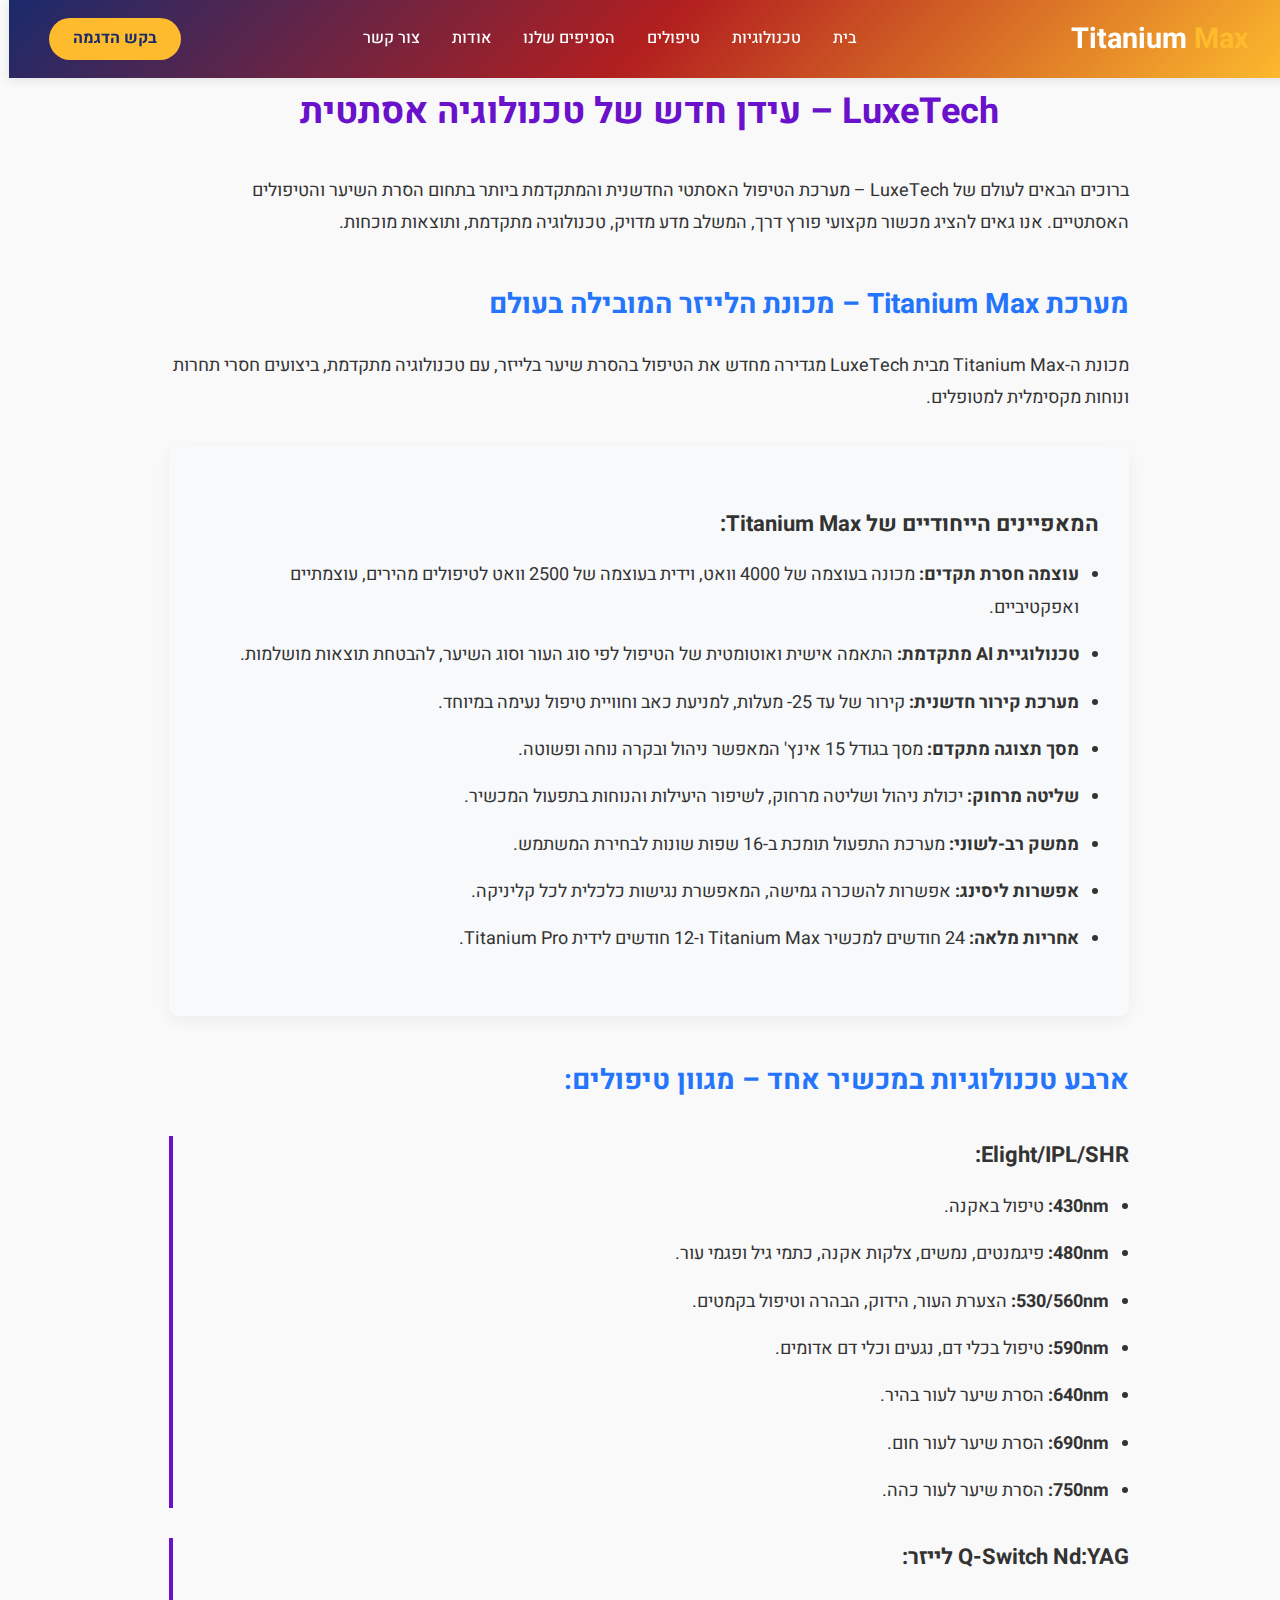
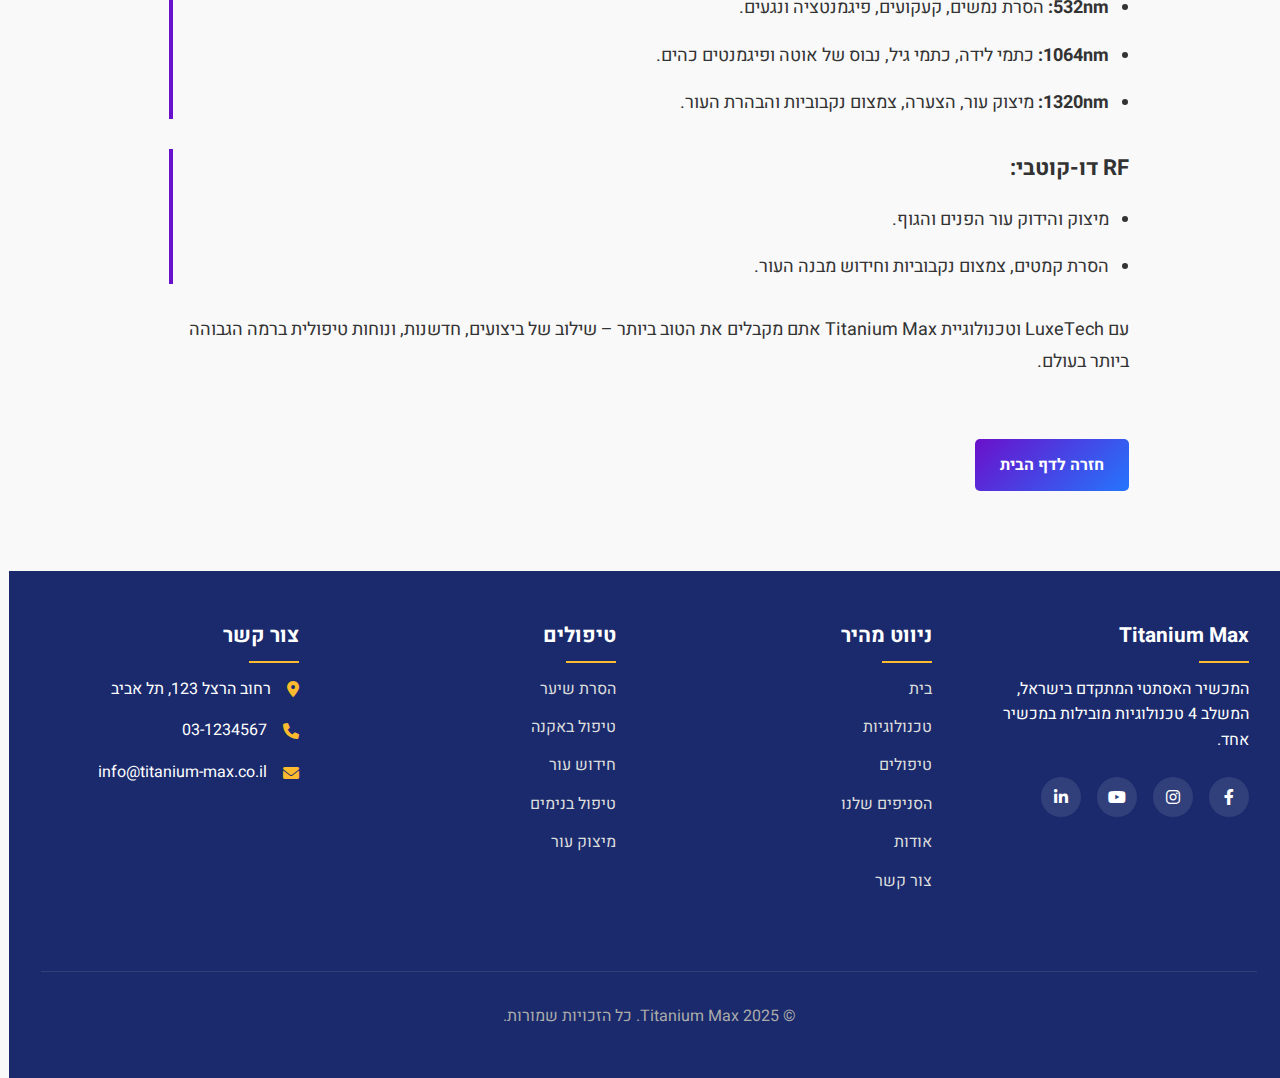
<file: about-luxetech.html>
<!DOCTYPE html>
<html lang="he" dir="rtl">
<head>
    <meta charset="UTF-8">
    <meta name="viewport" content="width=device-width, initial-scale=1.0, maximum-scale=1.0, user-scalable=no">
    <meta name="apple-mobile-web-app-capable" content="yes">
    <meta name="apple-mobile-web-app-status-bar-style" content="black-translucent">
    <meta name="theme-color" content="#1a2a6c">
    <meta name="format-detection" content="telephone=no">
    <meta name="mobile-web-app-capable" content="yes">
    <title>LuxeTech – עידן חדש של טכנולוגיה אסתטית | Titanium Max</title>
    <meta name="description" content="גלו את עולם הטכנולוגיה האסתטית המתקדמת של LuxeTech ומכשיר Titanium Max - המכשיר האסתטי המוביל בעולם עם 4 טכנולוגיות במכשיר אחד.">
    <link rel="stylesheet" href="https://cdnjs.cloudflare.com/ajax/libs/font-awesome/6.0.0/css/all.min.css">
    <link rel="stylesheet" href="style.css">
    <!-- אייקון האתר -->
    <link rel="apple-touch-icon" sizes="180x180" href="images/apple-touch-icon.png">
    <link rel="icon" type="image/png" sizes="32x32" href="images/favicon-32x32.png">
    <link rel="icon" type="image/png" sizes="16x16" href="images/favicon-16x16.png">
    <style>
        .about-luxetech {
            padding: 80px 20px;
            max-width: 1000px;
            margin: 0 auto;
            line-height: 1.8;
        }
        
        .about-luxetech h1 {
            color: #6a11cb;
            margin-bottom: 30px;
            font-size: 36px;
            text-align: center;
        }
        
        .about-luxetech h2 {
            color: #2575fc;
            margin: 40px 0 20px;
            font-size: 28px;
        }
        
        .about-luxetech h3 {
            color: #333;
            margin: 30px 0 15px;
            font-size: 22px;
        }
        
        .about-luxetech p {
            margin-bottom: 20px;
            font-size: 18px;
        }
        
        .about-luxetech ul {
            margin-bottom: 30px;
            padding-right: 20px;
        }
        
        .about-luxetech li {
            margin-bottom: 15px;
            font-size: 18px;
        }
        
        .tech-features {
            background-color: #f8f9fa;
            padding: 30px;
            border-radius: 10px;
            margin: 30px 0;
            box-shadow: 0 5px 15px rgba(0, 0, 0, 0.05);
        }
        
        .back-button {
            display: inline-block;
            margin-top: 40px;
            padding: 12px 25px;
            background: linear-gradient(135deg, #6a11cb 0%, #2575fc 100%);
            color: white;
            text-decoration: none;
            border-radius: 5px;
            font-weight: bold;
            transition: transform 0.3s ease, box-shadow 0.3s ease;
        }
        
        .back-button:hover {
            transform: translateY(-3px);
            box-shadow: 0 5px 15px rgba(0, 0, 0, 0.1);
        }
        
        .tech-category {
            border-left: 4px solid #6a11cb;
            padding-left: 20px;
            margin: 30px 0;
        }
        
        @media (max-width: 768px) {
            .about-luxetech h1 {
                font-size: 28px;
            }
            
            .about-luxetech h2 {
                font-size: 24px;
            }
            
            .about-luxetech p, .about-luxetech li {
                font-size: 16px;
            }
        }
    </style>
</head>
<body>
    <!-- תפריט ניווט -->
    <header>
        <nav class="navbar">
            <div class="logo">Titanium <span>Max</span></div>
            <div class="hamburger-menu">
                <div class="bar"></div>
                <div class="bar"></div>
                <div class="bar"></div>
            </div>
            <ul class="nav-links">
                <li><a href="index.html">בית</a></li>
                <li><a href="index.html#technologies">טכנולוגיות</a></li>
                <li><a href="index.html#treatments">טיפולים</a></li>
                <li><a href="index.html#branches">הסניפים שלנו</a></li>
                <li><a href="index.html#about">אודות</a></li>
                <li><a href="index.html#contact">צור קשר</a></li>
            </ul>
            <a href="index.html#contact" class="cta-button desktop-only">בקש הדגמה</a>
        </nav>
    </header>

    <!-- תוכן העמוד -->
    <section class="about-luxetech">
        <h1>LuxeTech – עידן חדש של טכנולוגיה אסתטית</h1>
        
        <p>ברוכים הבאים לעולם של LuxeTech – מערכת הטיפול האסתטי החדשנית והמתקדמת ביותר בתחום הסרת השיער והטיפולים האסתטיים. אנו גאים להציג מכשור מקצועי פורץ דרך, המשלב מדע מדויק, טכנולוגיה מתקדמת, ותוצאות מוכחות.</p>
        
        <h2>מערכת Titanium Max – מכונת הלייזר המובילה בעולם</h2>
        
        <p>מכונת ה-Titanium Max מבית LuxeTech מגדירה מחדש את הטיפול בהסרת שיער בלייזר, עם טכנולוגיה מתקדמת, ביצועים חסרי תחרות ונוחות מקסימלית למטופלים.</p>
        
        <div class="tech-features">
            <h3>המאפיינים הייחודיים של Titanium Max:</h3>
            
            <ul>
                <li><strong>עוצמה חסרת תקדים:</strong> מכונה בעוצמה של 4000 וואט, וידית בעוצמה של 2500 וואט לטיפולים מהירים, עוצמתיים ואפקטיביים.</li>
                
                <li><strong>טכנולוגיית AI מתקדמת:</strong> התאמה אישית ואוטומטית של הטיפול לפי סוג העור וסוג השיער, להבטחת תוצאות מושלמות.</li>
                
                <li><strong>מערכת קירור חדשנית:</strong> קירור של עד 25- מעלות, למניעת כאב וחוויית טיפול נעימה במיוחד.</li>
                
                <li><strong>מסך תצוגה מתקדם:</strong> מסך בגודל 15 אינץ' המאפשר ניהול ובקרה נוחה ופשוטה.</li>
                
                <li><strong>שליטה מרחוק:</strong> יכולת ניהול ושליטה מרחוק, לשיפור היעילות והנוחות בתפעול המכשיר.</li>
                
                <li><strong>ממשק רב-לשוני:</strong> מערכת התפעול תומכת ב-16 שפות שונות לבחירת המשתמש.</li>
                
                <li><strong>אפשרות ליסינג:</strong> אפשרות להשכרה גמישה, המאפשרת נגישות כלכלית לכל קליניקה.</li>
                
                <li><strong>אחריות מלאה:</strong> 24 חודשים למכשיר Titanium Max ו-12 חודשים לידית Titanium Pro.</li>
            </ul>
        </div>
        
        <h2>ארבע טכנולוגיות במכשיר אחד – מגוון טיפולים:</h2>
        
        <div class="tech-category">
            <h3>Elight/IPL/SHR:</h3>
            <ul>
                <li><strong>430nm:</strong> טיפול באקנה.</li>
                <li><strong>480nm:</strong> פיגמנטים, נמשים, צלקות אקנה, כתמי גיל ופגמי עור.</li>
                <li><strong>530/560nm:</strong> הצערת העור, הידוק, הבהרה וטיפול בקמטים.</li>
                <li><strong>590nm:</strong> טיפול בכלי דם, נגעים וכלי דם אדומים.</li>
                <li><strong>640nm:</strong> הסרת שיער לעור בהיר.</li>
                <li><strong>690nm:</strong> הסרת שיער לעור חום.</li>
                <li><strong>750nm:</strong> הסרת שיער לעור כהה.</li>
            </ul>
        </div>
        
        <div class="tech-category">
            <h3>Q-Switch Nd:YAG לייזר:</h3>
            <ul>
                <li><strong>532nm:</strong> הסרת נמשים, קעקועים, פיגמנטציה ונגעים.</li>
                <li><strong>1064nm:</strong> כתמי לידה, כתמי גיל, נבוס של אוטה ופיגמנטים כהים.</li>
                <li><strong>1320nm:</strong> מיצוק עור, הצערה, צמצום נקבוביות והבהרת העור.</li>
            </ul>
        </div>
        
        <div class="tech-category">
            <h3>RF דו-קוטבי:</h3>
            <ul>
                <li>מיצוק והידוק עור הפנים והגוף.</li>
                <li>הסרת קמטים, צמצום נקבוביות וחידוש מבנה העור.</li>
            </ul>
        </div>
        
        <p>עם LuxeTech וטכנולוגיית Titanium Max אתם מקבלים את הטוב ביותר – שילוב של ביצועים, חדשנות, ונוחות טיפולית ברמה הגבוהה ביותר בעולם.</p>
        
        <a href="index.html" class="back-button">חזרה לדף הבית</a>
    </section>

    <!-- פוטר -->
    <footer>
        <div class="footer-container">
            <div class="footer-section">
                <h3>Titanium Max</h3>
                <p>המכשיר האסתטי המתקדם בישראל, המשלב 4 טכנולוגיות מובילות במכשיר אחד.</p>
                <div class="social-icons">
                    <a href="#"><i class="fab fa-facebook-f"></i></a>
                    <a href="#"><i class="fab fa-instagram"></i></a>
                    <a href="#"><i class="fab fa-youtube"></i></a>
                    <a href="#"><i class="fab fa-linkedin-in"></i></a>
                </div>
            </div>
            
            <div class="footer-section">
                <h3>ניווט מהיר</h3>
                <ul class="footer-links">
                    <li><a href="index.html#home">בית</a></li>
                    <li><a href="index.html#technologies">טכנולוגיות</a></li>
                    <li><a href="index.html#treatments">טיפולים</a></li>
                    <li><a href="index.html#branches">הסניפים שלנו</a></li>
                    <li><a href="index.html#about">אודות</a></li>
                    <li><a href="index.html#contact">צור קשר</a></li>
                </ul>
            </div>
            
            <div class="footer-section">
                <h3>טיפולים</h3>
                <ul class="footer-links">
                    <li><a href="#">הסרת שיער</a></li>
                    <li><a href="#">טיפול באקנה</a></li>
                    <li><a href="#">חידוש עור</a></li>
                    <li><a href="#">טיפול בנימים</a></li>
                    <li><a href="#">מיצוק עור</a></li>
                </ul>
            </div>
            
            <div class="footer-section">
                <h3>צור קשר</h3>
                <ul class="contact-info">
                    <li><i class="fas fa-map-marker-alt"></i> רחוב הרצל 123, תל אביב</li>
                    <li><i class="fas fa-phone"></i> 03-1234567</li>
                    <li><i class="fas fa-envelope"></i> info@titanium-max.co.il</li>
                </ul>
            </div>
        </div>
        
        <div class="copyright">
            <p>&copy; 2025 Titanium Max. כל הזכויות שמורות.</p>
        </div>
    </footer>

    <script src="main.js"></script>
</body>
</html>
</file>
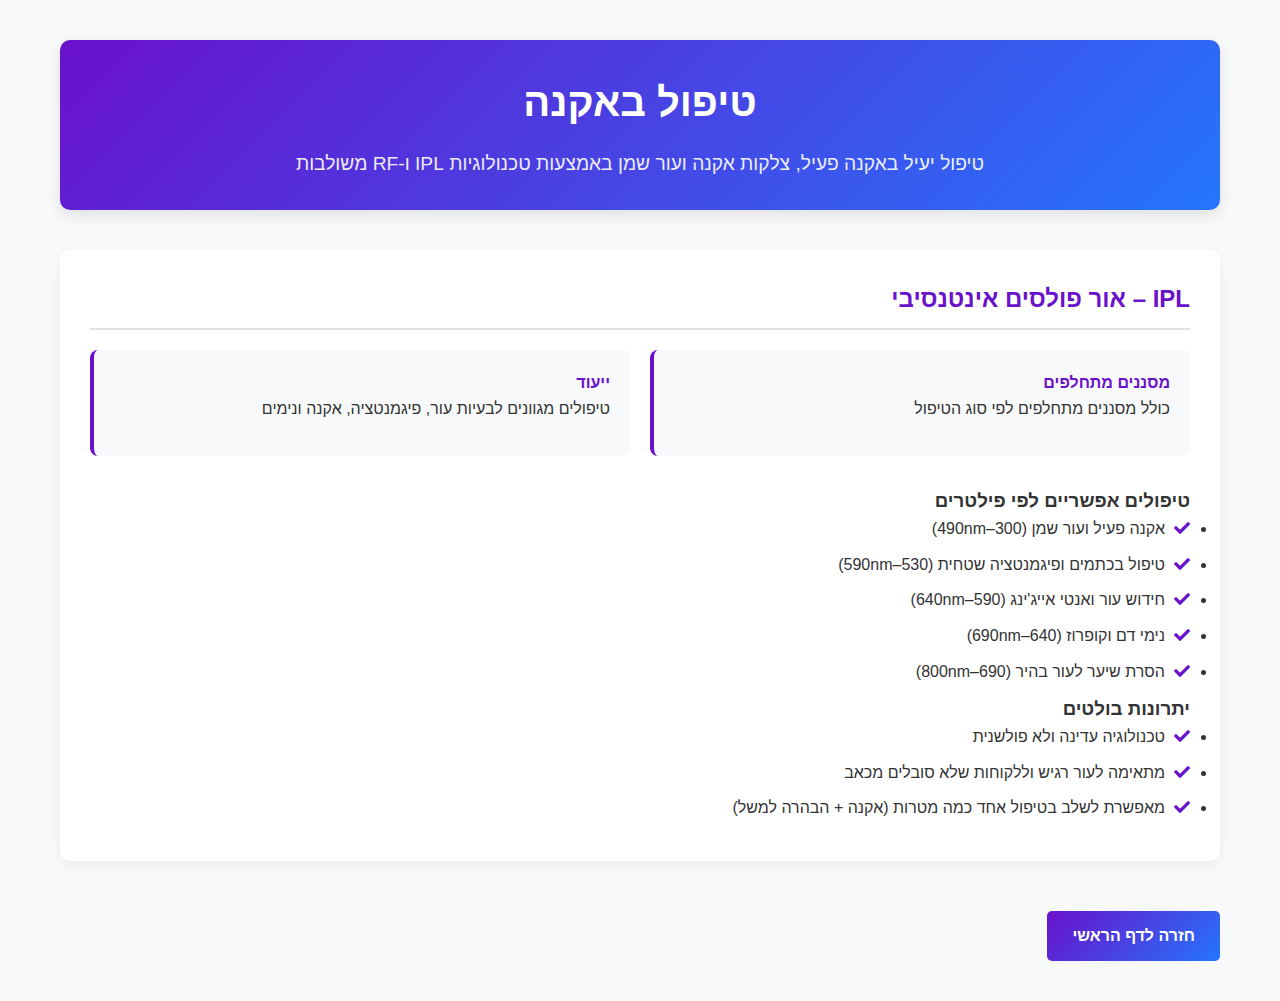
<file: acne-treatment.html>
<!DOCTYPE html>
<html lang="he" dir="rtl">
<head>
    <meta charset="UTF-8">
    <meta name="viewport" content="width=device-width, initial-scale=1.0">
    <title>טיפול באקנה - טיטניום מקס</title>
    <link rel="stylesheet" href="https://cdnjs.cloudflare.com/ajax/libs/font-awesome/5.15.4/css/all.min.css">
    <link rel="stylesheet" href="style.css">
    <style>
        body {
            font-family: 'Rubik', sans-serif;
            background-color: #f8f9fa;
            color: #333;
            line-height: 1.6;
            margin: 0;
            padding: 0;
        }
        
        .technology-page {
            max-width: 1200px;
            margin: 0 auto;
            padding: 40px 20px;
        }
        
        .page-header {
            text-align: center;
            margin-bottom: 40px;
            background: linear-gradient(135deg, #6a11cb 0%, #2575fc 100%);
            color: white;
            padding: 30px;
            border-radius: 10px;
            box-shadow: 0 5px 15px rgba(0, 0, 0, 0.1);
        }
        
        .page-header h1 {
            font-size: 2.5rem;
            margin-bottom: 15px;
        }
        
        .page-header p {
            font-size: 1.2rem;
            opacity: 0.9;
        }
        
        .content-section {
            background: white;
            border-radius: 10px;
            padding: 30px;
            margin-bottom: 30px;
            box-shadow: 0 5px 15px rgba(0, 0, 0, 0.05);
        }
        
        .content-section h2 {
            color: #6a11cb;
            border-bottom: 2px solid #e0e0e0;
            padding-bottom: 10px;
            margin-bottom: 20px;
        }
        
        .content-section p {
            margin-bottom: 15px;
        }
        
        .tech-details {
            display: flex;
            flex-wrap: wrap;
            gap: 20px;
            margin-bottom: 30px;
        }
        
        .detail-item {
            flex: 1;
            min-width: 250px;
            background: #f8f9fa;
            padding: 20px;
            border-radius: 8px;
            border-left: 4px solid #6a11cb;
        }
        
        .detail-item h4 {
            margin-top: 0;
            color: #6a11cb;
        }
        
        .treatment-list, .benefits-list {
            padding-left: 20px;
        }
        
        .treatment-list li, .benefits-list li {
            margin-bottom: 10px;
            position: relative;
            padding-right: 25px;
        }
        
        .treatment-list li:before, .benefits-list li:before {
            content: "\f00c";
            font-family: "Font Awesome 5 Free";
            font-weight: 900;
            position: absolute;
            right: 0;
            color: #6a11cb;
        }
        
        .back-button {
            display: inline-block;
            margin-top: 20px;
            background: linear-gradient(135deg, #6a11cb 0%, #2575fc 100%);
            color: white;
            padding: 12px 25px;
            border-radius: 5px;
            text-decoration: none;
            font-weight: bold;
            transition: all 0.3s ease;
        }
        
        .back-button:hover {
            transform: translateY(-3px);
            box-shadow: 0 5px 15px rgba(0, 0, 0, 0.1);
        }
        
        @media (max-width: 768px) {
            .tech-details {
                flex-direction: column;
            }
            
            .page-header h1 {
                font-size: 2rem;
            }
        }
    </style>
</head>
<body>
    <div class="technology-page">
        <div class="page-header">
            <h1>טיפול באקנה</h1>
            <p>טיפול יעיל באקנה פעיל, צלקות אקנה ועור שמן באמצעות טכנולוגיות IPL ו-RF משולבות</p>
        </div>
        
        <div class="content-section">
            <h2>IPL – אור פולסים אינטנסיבי</h2>
            
            <div class="tech-details">
                <div class="detail-item">
                    <h4>מסננים מתחלפים</h4>
                    <p>כולל מסננים מתחלפים לפי סוג הטיפול</p>
                </div>
                <div class="detail-item">
                    <h4>ייעוד</h4>
                    <p>טיפולים מגוונים לבעיות עור, פיגמנטציה, אקנה ונימים</p>
                </div>
            </div>
            
            <h3>טיפולים אפשריים לפי פילטרים</h3>
            <ul class="treatment-list">
                <li>אקנה פעיל ועור שמן (300–490nm)</li>
                <li>טיפול בכתמים ופיגמנטציה שטחית (530–590nm)</li>
                <li>חידוש עור ואנטי אייג'ינג (590–640nm)</li>
                <li>נימי דם וקופרוז (640–690nm)</li>
                <li>הסרת שיער לעור בהיר (690–800nm)</li>
            </ul>
            
            <h3>יתרונות בולטים</h3>
            <ul class="benefits-list">
                <li>טכנולוגיה עדינה ולא פולשנית</li>
                <li>מתאימה לעור רגיש וללקוחות שלא סובלים מכאב</li>
                <li>מאפשרת לשלב בטיפול אחד כמה מטרות (אקנה + הבהרה למשל)</li>
            </ul>
        </div>
        
        <a href="index.html" class="back-button">חזרה לדף הראשי</a>
    </div>
</body>
</html>
</file>
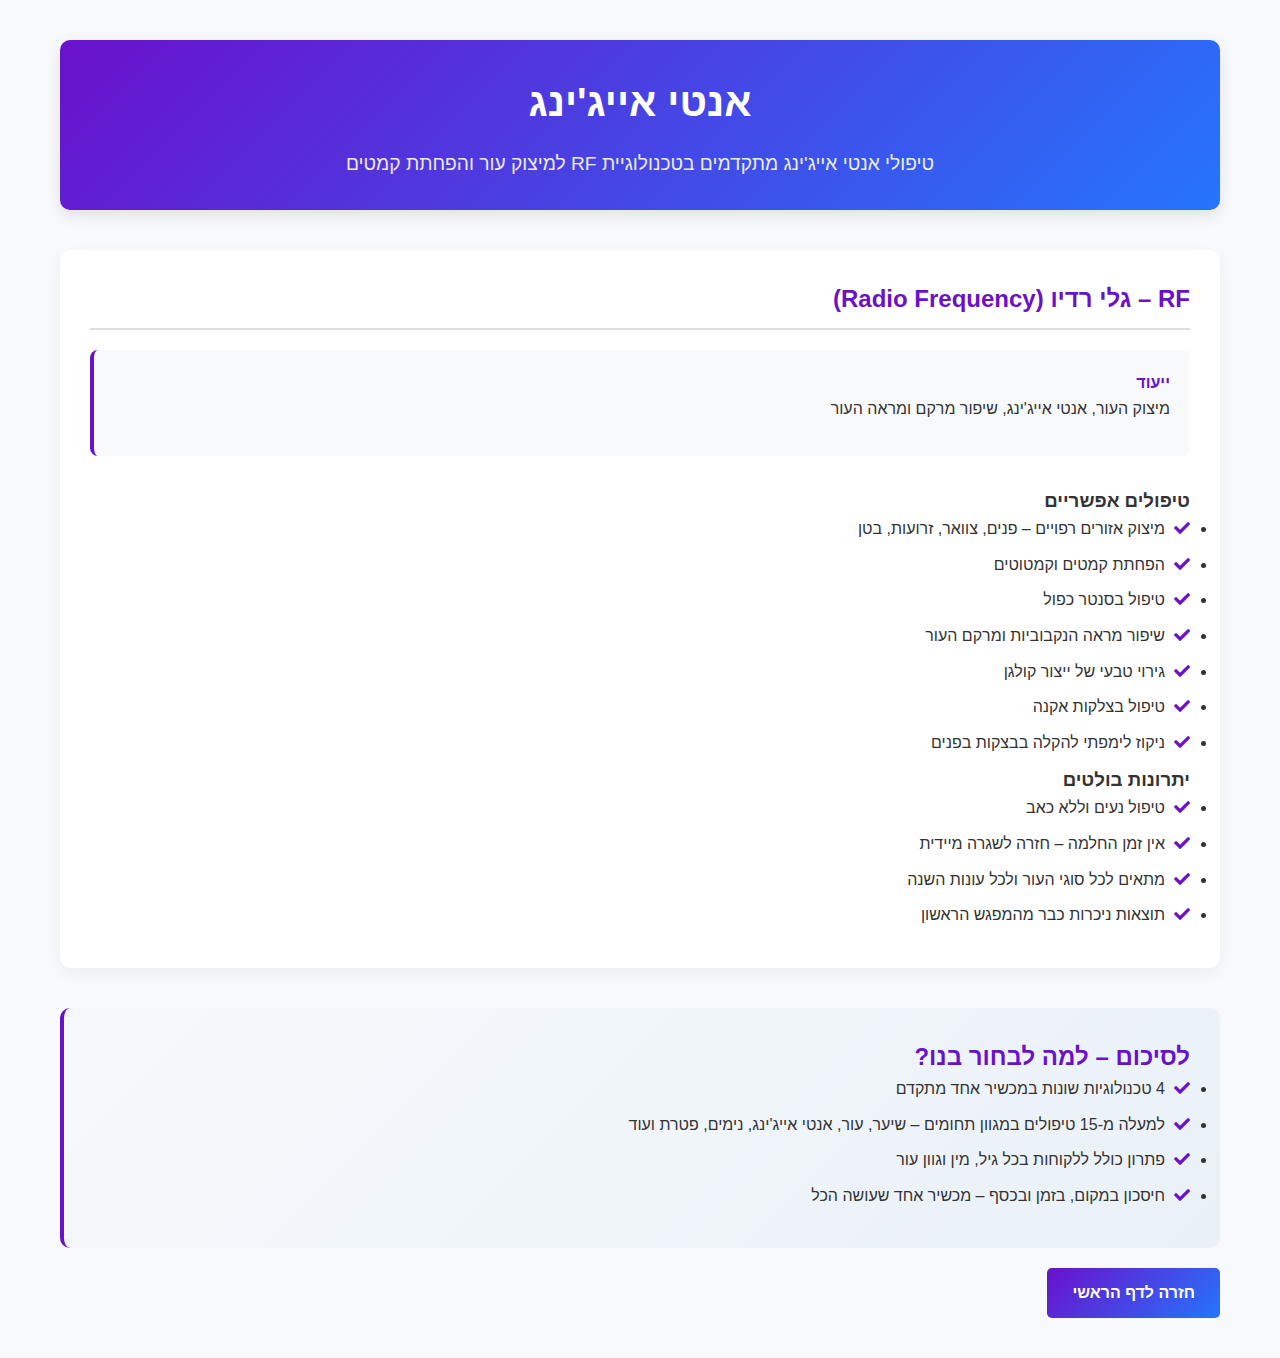
<file: anti-aging.html>
<!DOCTYPE html>
<html lang="he" dir="rtl">
<head>
    <meta charset="UTF-8">
    <meta name="viewport" content="width=device-width, initial-scale=1.0">
    <title>אנטי אייג'ינג - טיטניום מקס</title>
    <link rel="stylesheet" href="https://cdnjs.cloudflare.com/ajax/libs/font-awesome/5.15.4/css/all.min.css">
    <link rel="stylesheet" href="style.css">
    <style>
        body {
            font-family: 'Rubik', sans-serif;
            background-color: #f8f9fa;
            color: #333;
            line-height: 1.6;
            margin: 0;
            padding: 0;
        }
        
        .technology-page {
            max-width: 1200px;
            margin: 0 auto;
            padding: 40px 20px;
        }
        
        .page-header {
            text-align: center;
            margin-bottom: 40px;
            background: linear-gradient(135deg, #6a11cb 0%, #2575fc 100%);
            color: white;
            padding: 30px;
            border-radius: 10px;
            box-shadow: 0 5px 15px rgba(0, 0, 0, 0.1);
        }
        
        .page-header h1 {
            font-size: 2.5rem;
            margin-bottom: 15px;
        }
        
        .page-header p {
            font-size: 1.2rem;
            opacity: 0.9;
        }
        
        .content-section {
            background: white;
            border-radius: 10px;
            padding: 30px;
            margin-bottom: 30px;
            box-shadow: 0 5px 15px rgba(0, 0, 0, 0.05);
        }
        
        .content-section h2 {
            color: #6a11cb;
            border-bottom: 2px solid #e0e0e0;
            padding-bottom: 10px;
            margin-bottom: 20px;
        }
        
        .content-section p {
            margin-bottom: 15px;
        }
        
        .tech-details {
            display: flex;
            flex-wrap: wrap;
            gap: 20px;
            margin-bottom: 30px;
        }
        
        .detail-item {
            flex: 1;
            min-width: 250px;
            background: #f8f9fa;
            padding: 20px;
            border-radius: 8px;
            border-left: 4px solid #6a11cb;
        }
        
        .detail-item h4 {
            margin-top: 0;
            color: #6a11cb;
        }
        
        .treatment-list, .benefits-list {
            padding-left: 20px;
        }
        
        .treatment-list li, .benefits-list li {
            margin-bottom: 10px;
            position: relative;
            padding-right: 25px;
        }
        
        .treatment-list li:before, .benefits-list li:before {
            content: "\f00c";
            font-family: "Font Awesome 5 Free";
            font-weight: 900;
            position: absolute;
            right: 0;
            color: #6a11cb;
        }
        
        .back-button {
            display: inline-block;
            margin-top: 20px;
            background: linear-gradient(135deg, #6a11cb 0%, #2575fc 100%);
            color: white;
            padding: 12px 25px;
            border-radius: 5px;
            text-decoration: none;
            font-weight: bold;
            transition: all 0.3s ease;
        }
        
        .back-button:hover {
            transform: translateY(-3px);
            box-shadow: 0 5px 15px rgba(0, 0, 0, 0.1);
        }
        
        .summary-section {
            background: linear-gradient(135deg, #f6f9fc 0%, #e9f1f7 100%);
            border-radius: 10px;
            padding: 30px;
            margin-top: 40px;
            border-left: 4px solid #6a11cb;
        }
        
        .summary-section h2 {
            color: #6a11cb;
        }
        
        @media (max-width: 768px) {
            .tech-details {
                flex-direction: column;
            }
            
            .page-header h1 {
                font-size: 2rem;
            }
        }
    </style>
</head>
<body>
    <div class="technology-page">
        <div class="page-header">
            <h1>אנטי אייג'ינג</h1>
            <p>טיפולי אנטי אייג'ינג מתקדמים בטכנולוגיית RF למיצוק עור והפחתת קמטים</p>
        </div>
        
        <div class="content-section">
            <h2>RF – גלי רדיו (Radio Frequency)</h2>
            
            <div class="tech-details">
                <div class="detail-item">
                    <h4>ייעוד</h4>
                    <p>מיצוק העור, אנטי אייג'ינג, שיפור מרקם ומראה העור</p>
                </div>
            </div>
            
            <h3>טיפולים אפשריים</h3>
            <ul class="treatment-list">
                <li>מיצוק אזורים רפויים – פנים, צוואר, זרועות, בטן</li>
                <li>הפחתת קמטים וקמטוטים</li>
                <li>טיפול בסנטר כפול</li>
                <li>שיפור מראה הנקבוביות ומרקם העור</li>
                <li>גירוי טבעי של ייצור קולגן</li>
                <li>טיפול בצלקות אקנה</li>
                <li>ניקוז לימפתי להקלה בבצקות בפנים</li>
            </ul>
            
            <h3>יתרונות בולטים</h3>
            <ul class="benefits-list">
                <li>טיפול נעים וללא כאב</li>
                <li>אין זמן החלמה – חזרה לשגרה מיידית</li>
                <li>מתאים לכל סוגי העור ולכל עונות השנה</li>
                <li>תוצאות ניכרות כבר מהמפגש הראשון</li>
            </ul>
        </div>
        
        <div class="summary-section">
            <h2>לסיכום – למה לבחור בנו?</h2>
            <ul class="benefits-list">
                <li>4 טכנולוגיות שונות במכשיר אחד מתקדם</li>
                <li>למעלה מ-15 טיפולים במגוון תחומים – שיער, עור, אנטי אייג'ינג, נימים, פטרת ועוד</li>
                <li>פתרון כולל ללקוחות בכל גיל, מין וגוון עור</li>
                <li>חיסכון במקום, בזמן ובכסף – מכשיר אחד שעושה הכל</li>
            </ul>
        </div>
        
        <a href="index.html" class="back-button">חזרה לדף הראשי</a>
    </div>
</body>
</html>
</file>
<file: style.css>
/* גופנים */
@import url('https://fonts.googleapis.com/css2?family=Heebo:wght@300;400;500;700;900&display=swap');

/* איפוס כללי */
* {
    margin: 0;
    padding: 0;
    box-sizing: border-box;
}

body {
    font-family: 'Heebo', sans-serif;
    line-height: 1.6;
    color: #333;
    background-color: #f9f9f9;
    direction: rtl;
}

/* תפריט ניווט */
header {
    background: linear-gradient(135deg, #1a2a6c, #b21f1f, #fdbb2d);
    color: white;
    padding: 1rem 2rem;
    position: fixed;
    width: 100%;
    top: 0;
    z-index: 1000;
    box-shadow: 0 2px 10px rgba(0,0,0,0.1);
    transition: all 0.3s ease;
}

header.scrolled {
    background: rgba(26, 42, 108, 0.95);
    padding: 0.7rem 2rem;
}

.navbar {
    display: flex;
    justify-content: space-between;
    align-items: center;
    max-width: 1200px;
    margin: 0 auto;
}

.logo {
    font-size: 1.8rem;
    font-weight: 700;
}

.logo span {
    color: #fdbb2d;
}

.nav-links {
    display: flex;
    list-style: none;
}

.nav-links li {
    margin-right: 2rem;
}

.nav-links a {
    color: white;
    text-decoration: none;
    font-weight: 500;
    transition: color 0.3s;
}

.nav-links a:hover {
    color: #fdbb2d;
}

/* תפריט המבורגר */
.hamburger-menu {
    display: none;
    flex-direction: column;
    justify-content: space-between;
    width: 30px;
    height: 21px;
    cursor: pointer;
    z-index: 1001;
}

.bar {
    height: 3px;
    width: 100%;
    background-color: white;
    border-radius: 10px;
    transition: all 0.3s ease;
}

.hamburger-menu.active .bar:nth-child(1) {
    transform: translateY(9px) rotate(45deg);
}

.hamburger-menu.active .bar:nth-child(2) {
    opacity: 0;
}

.hamburger-menu.active .bar:nth-child(3) {
    transform: translateY(-9px) rotate(-45deg);
}

.cta-button {
    background-color: #fdbb2d;
    color: #1a2a6c;
    padding: 0.5rem 1.5rem;
    border-radius: 30px;
    font-weight: 700;
    text-decoration: none;
    transition: all 0.3s;
}

.cta-button:hover {
    background-color: white;
    color: #1a2a6c;
    transform: scale(1.05);
}

/* באנר ראשי */
.hero {
    background-size: cover;
    background-position: center;
    height: 100vh;
    display: flex;
    align-items: center;
    justify-content: center;
    text-align: center;
    color: white;
    padding-top: 80px;
    position: relative;
}

.hero-overlay {
    position: absolute;
    top: 0;
    left: 0;
    right: 0;
    bottom: 0;
    background: rgba(0, 0, 0, 0.6);
    z-index: 1;
}

.hero-content {
    max-width: 800px;
    padding: 0 2rem;
    position: relative;
    z-index: 2;
}

.hero h1 {
    font-size: 3.5rem;
    margin-bottom: 1rem;
    font-weight: 900;
}

.hero p {
    font-size: 1.2rem;
    margin-bottom: 2rem;
}

.hero-buttons {
    display: flex;
    justify-content: center;
    gap: 1rem;
}

.primary-button {
    background: linear-gradient(135deg, #1a2a6c, #b21f1f);
    color: white;
    padding: 1rem 2rem;
    border-radius: 30px;
    font-weight: 700;
    text-decoration: none;
    transition: all 0.3s;
}

.primary-button:hover {
    transform: scale(1.05);
    box-shadow: 0 5px 15px rgba(0,0,0,0.3);
}

.secondary-button {
    background: transparent;
    color: white;
    padding: 1rem 2rem;
    border-radius: 30px;
    font-weight: 700;
    text-decoration: none;
    border: 2px solid white;
    transition: all 0.3s;
}

.secondary-button:hover {
    background-color: white;
    color: #1a2a6c;
}

/* סקציית טכנולוגיות */
.technologies {
    padding: 5rem 2rem;
    max-width: 1200px;
    margin: 0 auto;
    text-align: center;
}

.machine-showcase {
    display: flex;
    flex-wrap: wrap;
    justify-content: center;
    align-items: center;
    gap: 30px;
    margin: 40px 0;
    padding: 20px;
    background: rgba(255, 255, 255, 0.8);
    border-radius: 10px;
    box-shadow: 0 5px 15px rgba(0, 0, 0, 0.1);
}

.machine-image {
    max-width: 400px;
    height: auto;
    border-radius: 8px;
    box-shadow: 0 4px 8px rgba(0, 0, 0, 0.2);
    transition: transform 0.3s ease;
}

.machine-image:hover {
    transform: scale(1.02);
}

.machine-features {
    flex: 1;
    min-width: 300px;
    text-align: right;
}

.feature-item {
    display: flex;
    align-items: center;
    margin-bottom: 15px;
    font-size: 1.1rem;
}

.feature-item i {
    color: #1a2a6c;
    margin-left: 10px;
    font-size: 1.2rem;
}

.tech-button {
    position: relative;
    cursor: pointer;
    border: none;
    border-radius: 50px;
    padding: 1rem 1.5rem;
    margin: 0.5rem 0;
    width: 100%;
    display: flex;
    align-items: center;
    justify-content: center;
    font-family: 'Heebo', sans-serif;
    font-size: 1.1rem;
    font-weight: 600;
    color: #fff;
    background: linear-gradient(135deg, #1a2a6c, #b21f1f);
    transition: all 0.3s ease;
    box-shadow: 0 4px 10px rgba(0, 0, 0, 0.2);
    overflow: hidden;
}

.tech-button:before {
    content: '';
    position: absolute;
    top: 0;
    left: 0;
    width: 100%;
    height: 100%;
    background: linear-gradient(135deg, rgba(255,255,255,0.1), rgba(255,255,255,0));
    opacity: 0;
    transition: opacity 0.3s ease;
    z-index: 1;
}

.tech-button:hover, .tech-button.active {
    transform: translateY(-3px);
    box-shadow: 0 8px 20px rgba(0, 0, 0, 0.3);
}

.tech-button:hover:before {
    opacity: 1;
}

.tech-button.active {
    background: linear-gradient(135deg, #b21f1f, #fdbb2d);
}

.tech-button i {
    margin-left: 10px;
    font-size: 1.3rem;
    position: relative;
    z-index: 2;
}

.tech-button span {
    position: relative;
    z-index: 2;
}

/* סגנונות לאזור המידע של הטכנולוגיות */
.tech-item {
    margin-bottom: 1.5rem;
}

.tech-info {
    background: #f8f9fa;
    border-radius: 8px;
    padding: 1rem;
    margin-top: 0.5rem;
    text-align: right;
    box-shadow: 0 3px 10px rgba(0, 0, 0, 0.1);
}

.tech-info p {
    margin-bottom: 1rem;
    line-height: 1.6;
}

.more-details-btn {
    background: linear-gradient(135deg, #1a2a6c, #b21f1f);
    color: white;
    border: none;
    border-radius: 30px;
    padding: 0.5rem 1.5rem;
    font-family: 'Heebo', sans-serif;
    font-size: 0.9rem;
    font-weight: 600;
    cursor: pointer;
    transition: all 0.3s ease;
}

.more-details-btn:hover {
    transform: translateY(-2px);
    box-shadow: 0 5px 15px rgba(0, 0, 0, 0.2);
}

/* סגנונות למודאלים */
.modal-container {
    display: none;
}

.modal-overlay {
    position: fixed;
    top: 0;
    left: 0;
    right: 0;
    bottom: 0;
    background: rgba(0, 0, 0, 0.7);
    z-index: 1000;
    display: none;
}

.tech-modal {
    position: fixed;
    top: 50%;
    left: 50%;
    transform: translate(-50%, -50%) scale(0.9);
    width: 90%;
    max-width: 900px;
    max-height: 90vh;
    background: white;
    border-radius: 10px;
    z-index: 1001;
    overflow: hidden;
    display: none;
    opacity: 0;
    transition: all 0.3s ease;
}

.tech-modal.active {
    transform: translate(-50%, -50%) scale(1);
    opacity: 1;
}

.modal-header {
    background: linear-gradient(135deg, #1a2a6c, #b21f1f);
    color: white;
    padding: 1.5rem;
    display: flex;
    justify-content: space-between;
    align-items: center;
}

.modal-header h3 {
    margin: 0;
    font-size: 1.5rem;
}

.close-modal {
    background: transparent;
    border: none;
    color: white;
    font-size: 1.5rem;
    cursor: pointer;
    transition: all 0.3s ease;
}

.close-modal:hover {
    transform: scale(1.1);
}

.modal-content {
    padding: 2rem;
    display: flex;
    flex-wrap: wrap;
    gap: 2rem;
    max-height: calc(90vh - 80px);
    overflow-y: auto;
}

.modal-image {
    flex: 1;
    min-width: 300px;
}

.modal-image img {
    width: 100%;
    border-radius: 8px;
    box-shadow: 0 5px 15px rgba(0, 0, 0, 0.1);
}

.modal-text {
    flex: 2;
    min-width: 300px;
}

.modal-text h4 {
    color: #1a2a6c;
    margin: 1.5rem 0 0.5rem;
    font-size: 1.2rem;
}

.modal-text h4:first-child {
    margin-top: 0;
}

.modal-text ul {
    padding-right: 1.5rem;
    margin-bottom: 1.5rem;
}

.modal-text li {
    margin-bottom: 0.5rem;
}

/* רספונסיביות למודאלים */
@media (max-width: 768px) {
    .modal-content {
        flex-direction: column;
    }
    
    .modal-image, .modal-text {
        width: 100%;
    }
}

.feature-description {
    display: none;
    background: white;
    padding: 1rem;
    margin-top: 0.5rem;
    border-radius: 8px;
    border-top: 3px solid #1a2a6c;
    box-shadow: 0 5px 15px rgba(0, 0, 0, 0.1);
}

.tech-image-showcase {
    flex: 1;
    min-width: 300px;
    display: flex;
    justify-content: center;
    align-items: center;
    padding: 1rem;
    background: rgba(255, 255, 255, 0.9);
    border-radius: 10px;
    box-shadow: 0 5px 15px rgba(0, 0, 0, 0.1);
    margin-bottom: 1rem;
}

#tech-showcase-image {
    max-width: 100%;
    height: auto;
    border-radius: 8px;
    box-shadow: 0 5px 15px rgba(0, 0, 0, 0.2);
    transition: opacity 0.5s ease, transform 0.5s ease;
}

@keyframes fadeIn {
    from { opacity: 0; transform: scale(0.95); }
    to { opacity: 1; transform: scale(1); }
}

.fade-in {
    animation: fadeIn 0.5s ease forwards;
}

.tech-feature:hover .feature-description {
    display: block;
}

.section-title {
    font-size: 2.5rem;
    margin-bottom: 1rem;
    color: #1a2a6c;
    position: relative;
    display: inline-block;
}

.section-title::after {
    content: '';
    position: absolute;
    bottom: -10px;
    right: 50%;
    transform: translateX(50%);
    width: 100px;
    height: 3px;
    background: linear-gradient(135deg, #1a2a6c, #b21f1f);
}

.tech-container {
    display: flex;
    flex-wrap: wrap;
    justify-content: center;
    gap: 2rem;
    margin-top: 3rem;
}

.tech-card {
    background: white;
    border-radius: 10px;
    box-shadow: 0 5px 15px rgba(0,0,0,0.1);
    padding: 1.5rem;
    width: 280px;
    transition: all 0.3s;
    cursor: pointer;
    display: flex;
    flex-direction: column;
}

.tech-image {
    margin-bottom: 15px;
    border-radius: 8px;
    overflow: hidden;
    height: 180px;
}

.tech-image img {
    width: 100%;
    height: 100%;
    object-fit: cover;
    transition: transform 0.5s ease;
}

.tech-card:hover .tech-image img {
    transform: scale(1.05);
}

.tech-more {
    margin-top: auto;
    display: inline-block;
    color: #1a2a6c;
    font-weight: bold;
    text-decoration: none;
    padding: 8px 0;
    position: relative;
}

.tech-more:after {
    content: '';
    position: absolute;
    width: 0;
    height: 2px;
    bottom: 0;
    right: 0;
    background-color: #1a2a6c;
    transition: width 0.3s ease;
}

.tech-more:hover:after {
    width: 100%;
    right: auto;
    left: 0;
}

.tech-card:hover {
    transform: translateY(-10px);
    box-shadow: 0 15px 30px rgba(0,0,0,0.2);
}

.tech-icon {
    font-size: 3rem;
    margin-bottom: 1rem;
    color: #1a2a6c;
}

.tech-card h3 {
    font-size: 1.5rem;
    margin-bottom: 1rem;
    color: #1a2a6c;
}

.tech-card p {
    color: #666;
    font-size: 0.9rem;
}

/* סקציית יתרונות */
.benefits {
    background: linear-gradient(135deg, #1a2a6c, #b21f1f);
    color: white;
    padding: 5rem 2rem;
    text-align: center;
}

.benefits .section-title {
    color: white;
}

.benefits .section-title::after {
    background: white;
}

.benefits-container {
    display: flex;
    flex-wrap: wrap;
    justify-content: center;
    gap: 2rem;
    margin-top: 3rem;
    max-width: 1200px;
    margin-left: auto;
    margin-right: auto;
}

.benefit-card {
    background: rgba(255,255,255,0.1);
    border-radius: 10px;
    padding: 2rem;
    width: 280px;
    backdrop-filter: blur(10px);
    transition: all 0.3s;
}

.benefit-card:hover {
    transform: scale(1.05);
    background: rgba(255,255,255,0.2);
}

.benefit-icon {
    font-size: 2.5rem;
    margin-bottom: 1rem;
}

.benefit-card h3 {
    font-size: 1.3rem;
    margin-bottom: 1rem;
}

/* סקציית טיפולים מובילים */
.treatments {
    padding: 5rem 2rem;
    max-width: 1200px;
    margin: 0 auto;
    text-align: center;
}

.treatments-video {
    margin-top: 3rem;
    padding: 2rem;
    background: rgba(255, 255, 255, 0.8);
    border-radius: 10px;
    box-shadow: 0 5px 15px rgba(0, 0, 0, 0.1);
}

.treatments-video h3 {
    margin-bottom: 2rem;
    color: #1a2a6c;
    font-size: 2rem;
}

/* קרוסלת סרטונים אינטראקטיבית */
.video-carousel-container {
    max-width: 1200px;
    margin: 2rem auto;
    display: flex;
    flex-direction: column;
    gap: 2rem;
}

.main-video-container {
    position: relative;
    border-radius: 15px;
    overflow: hidden;
    box-shadow: 0 10px 30px rgba(0, 0, 0, 0.15);
    background-color: #fff;
}

.main-video-wrapper {
    position: relative;
}

#main-video {
    width: 100%;
    display: block;
    border-radius: 15px 15px 0 0;
    background-color: #000;
}

.main-video-info {
    padding: 1.5rem;
    background: linear-gradient(135deg, #1a2a6c, #b21f1f);
    color: white;
    border-radius: 0 0 15px 15px;
}

#main-video-title {
    font-size: 1.8rem;
    margin-bottom: 0.5rem;
}

#main-video-desc {
    font-size: 1rem;
    line-height: 1.5;
    opacity: 0.9;
}

.video-nav-buttons {
    display: flex;
    justify-content: space-between;
    padding: 0 1rem;
    position: absolute;
    top: 50%;
    left: 0;
    right: 0;
    transform: translateY(-50%);
    z-index: 10;
}

.video-nav-button {
    background: rgba(255, 255, 255, 0.7);
    border: none;
    border-radius: 50%;
    width: 50px;
    height: 50px;
    display: flex;
    align-items: center;
    justify-content: center;
    cursor: pointer;
    font-weight: bold;
    box-shadow: 0 2px 10px rgba(0, 0, 0, 0.2);
    transition: all 0.3s ease;
}

.video-nav-button:hover {
    background: rgba(255, 255, 255, 0.9);
    transform: scale(1.1);
}

.video-thumbnails-container {
    display: grid;
    grid-template-columns: repeat(auto-fill, minmax(200px, 1fr));
    gap: 1rem;
    max-width: 1200px;
    margin: 0 auto;
}

.video-thumbnail {
    position: relative;
    border-radius: 10px;
    overflow: hidden;
    cursor: pointer;
    height: 120px;
    box-shadow: 0 5px 15px rgba(0, 0, 0, 0.1);
    transition: all 0.3s ease;
}

.video-thumbnail:hover {
    transform: translateY(-5px);
    box-shadow: 0 10px 20px rgba(0, 0, 0, 0.2);
}

.video-thumbnail.active {
    border: 3px solid #1a2a6c;
    transform: scale(1.05);
}

.video-thumbnail video {
    width: 100%;
    height: 100%;
    object-fit: cover;
}

.thumbnail-overlay {
    position: absolute;
    bottom: 0;
    left: 0;
    right: 0;
    background: linear-gradient(to top, rgba(0, 0, 0, 0.8), transparent);
    color: white;
    padding: 0.5rem;
    text-align: center;
    font-size: 0.9rem;
    transition: all 0.3s ease;
}

.video-thumbnail:hover .thumbnail-overlay {
    background: linear-gradient(to top, rgba(26, 42, 108, 0.9), transparent);
}

/* סגנונות קיימים לסרטונים רגילים */
.videos-grid {
    display: grid;
    grid-template-columns: repeat(auto-fit, minmax(300px, 1fr));
    gap: 2rem;
    max-width: 1200px;
    margin: 0 auto;
}

.video-container {
    border-radius: 10px;
    overflow: hidden;
    box-shadow: 0 5px 15px rgba(0, 0, 0, 0.2);
    background-color: white;
    transition: transform 0.3s ease;
}

.video-container:hover {
    transform: translateY(-10px);
}

.video-container video {
    width: 100%;
    display: block;
}

.video-container h4 {
    padding: 1rem;
    font-size: 1.2rem;
    color: #1a2a6c;
    text-align: center;
    margin: 0;
}

.treatments-container {
    display: flex;
    flex-wrap: wrap;
    justify-content: center;
    gap: 2rem;
    margin-top: 3rem;
}

.treatment-card {
    background: white;
    border-radius: 10px;
    box-shadow: 0 5px 15px rgba(0,0,0,0.1);
    overflow: hidden;
    width: 350px;
    transition: all 0.3s;
}

.treatment-card:hover {
    transform: translateY(-10px);
    box-shadow: 0 15px 30px rgba(0,0,0,0.2);
}

.treatment-image {
    height: 250px;
    position: relative;
    overflow: hidden;
}

.treatment-image img {
    width: 100%;
    height: 100%;
    object-fit: cover;
    transition: transform 0.5s ease;
}

.treatment-card:hover .treatment-image img {
    transform: scale(1.05);
}

.treatment-content {
    padding: 1.5rem;
    text-align: right;
}

.treatment-features {
    display: flex;
    flex-direction: column;
    gap: 8px;
    margin: 15px 0;
    font-size: 0.95rem;
}

.treatment-features span {
    display: flex;
    align-items: center;
}

.treatment-features i {
    color: #1a2a6c;
    margin-left: 8px;
    font-size: 0.9rem;
}

.treatment-card h3 {
    font-size: 1.5rem;
    margin-bottom: 1rem;
    color: #1a2a6c;
}

.treatment-card p {
    color: #666;
    margin-bottom: 1.5rem;
}

.learn-more {
    display: inline-block;
    background: linear-gradient(135deg, #1a2a6c, #b21f1f);
    color: white;
    padding: 0.5rem 1.5rem;
    border-radius: 30px;
    text-decoration: none;
    font-weight: 500;
    transition: all 0.3s;
}

.learn-more:hover {
    transform: scale(1.05);
    box-shadow: 0 5px 15px rgba(0,0,0,0.1);
}

.view-all {
    display: inline-block;
    margin-top: 2rem;
    background: transparent;
    color: #1a2a6c;
    padding: 0.8rem 2rem;
    border-radius: 30px;
    text-decoration: none;
    font-weight: 700;
    border: 2px solid #1a2a6c;
    transition: all 0.3s;
}

.view-all:hover {
    background: #1a2a6c;
    color: white;
}

/* סקציית עדויות */
.testimonials {
    background-color: #f5f5f5;
    padding: 5rem 2rem;
    text-align: center;
}

/* סקציית צור קשר */
.contact {
    padding: 5rem 2rem;
    background: linear-gradient(to bottom, #f9f9f9, #f0f0f0);
    position: relative;
    overflow: hidden;
}

.contact::before {
    content: '';
    position: absolute;
    top: 0;
    left: 0;
    width: 100%;
    height: 100%;
    background-image: url('../images/contact-bg-pattern.png');
    background-size: cover;
    opacity: 0.05;
    z-index: 0;
}

.contact-container {
    position: relative;
    z-index: 1;
    max-width: 1200px;
    margin: 0 auto;
    text-align: center;
}

.contact-content {
    display: flex;
    flex-wrap: wrap;
    justify-content: space-between;
    margin-top: 3rem;
    gap: 2rem;
}

.contact-form {
    flex: 1;
    min-width: 300px;
    background: white;
    padding: 2.5rem;
    border-radius: 10px;
    box-shadow: 0 10px 30px rgba(0,0,0,0.08);
    text-align: right;
}

.form-group {
    margin-bottom: 1.5rem;
}

.form-group label {
    display: block;
    margin-bottom: 0.5rem;
    font-weight: 500;
    color: #333;
}

.form-group input,
.form-group textarea {
    width: 100%;
    padding: 0.8rem 1rem;
    border: 1px solid #ddd;
    border-radius: 5px;
    font-family: 'Heebo', sans-serif;
    transition: all 0.3s;
}

.form-group input:focus,
.form-group textarea:focus {
    border-color: #1a2a6c;
    box-shadow: 0 0 0 2px rgba(26, 42, 108, 0.2);
    outline: none;
}

.checkbox-group {
    display: flex;
    align-items: center;
}

.checkbox-group input {
    width: auto;
    margin-left: 0.5rem;
}

.checkbox-group label {
    margin-bottom: 0;
}

.submit-button {
    background: linear-gradient(135deg, #1a2a6c, #b21f1f);
    color: white;
    padding: 1rem 2rem;
    border: none;
    border-radius: 30px;
    font-weight: 700;
    font-size: 1rem;
    cursor: pointer;
    transition: all 0.3s;
    width: 100%;
    margin-top: 1rem;
}

.submit-button:hover {
    transform: translateY(-3px);
    box-shadow: 0 5px 15px rgba(0,0,0,0.2);
}

.contact-info {
    flex: 1;
    min-width: 300px;
    display: flex;
    flex-direction: column;
    justify-content: center;
}

.contact-social {
    margin-top: 2rem;
    background: white;
    padding: 1.5rem;
    border-radius: 8px;
    box-shadow: 0 5px 15px rgba(0,0,0,0.05);
    text-align: center;
}

.contact-social h3 {
    margin-bottom: 1rem;
    color: #1a2a6c;
    font-size: 1.2rem;
}

.contact-social .social-icons {
    justify-content: center;
    margin-top: 0.5rem;
}

.form-options {
    display: flex;
    flex-wrap: wrap;
    gap: 1rem;
    margin-bottom: 1.5rem;
}

.form-privacy {
    margin-bottom: 1.5rem;
    padding: 0.8rem;
    background: rgba(26, 42, 108, 0.05);
    border-radius: 5px;
}

.form-privacy a {
    color: #1a2a6c;
    text-decoration: underline;
}

.contact-item a {
    color: #333;
    text-decoration: none;
    transition: color 0.3s;
}

.contact-item a:hover {
    color: #1a2a6c;
}

/* עיצוב ל-select */
select {
    width: 100%;
    padding: 0.8rem 1rem;
    border: 1px solid #ddd;
    border-radius: 5px;
    font-family: 'Heebo', sans-serif;
    appearance: none;
    background-image: url("data:image/svg+xml,%3Csvg xmlns='http://www.w3.org/2000/svg' width='16' height='16' fill='%231a2a6c' viewBox='0 0 16 16'%3E%3Cpath d='M7.247 11.14 2.451 5.658C1.885 5.013 2.345 4 3.204 4h9.592a1 1 0 0 1 .753 1.659l-4.796 5.48a1 1 0 0 1-1.506 0z'/%3E%3C/svg%3E");
    background-repeat: no-repeat;
    background-position: left 1rem center;
    background-size: 12px;
    cursor: pointer;
}

select:focus {
    border-color: #1a2a6c;
    box-shadow: 0 0 0 2px rgba(26, 42, 108, 0.2);
    outline: none;
}

.contact-item {
    display: flex;
    align-items: center;
    margin-bottom: 1.5rem;
    background: white;
    padding: 1.2rem;
    border-radius: 8px;
    box-shadow: 0 5px 15px rgba(0,0,0,0.05);
    transition: all 0.3s;
}

.contact-item:hover {
    transform: translateY(-5px);
    box-shadow: 0 8px 25px rgba(0,0,0,0.1);
}

.contact-item i {
    font-size: 1.5rem;
    color: #1a2a6c;
    margin-left: 1rem;
    min-width: 40px;
    text-align: center;
}

.contact-item p {
    font-weight: 500;
    color: #333;
}

.testimonials-container {
    display: flex;
    flex-wrap: wrap;
    justify-content: center;
    gap: 2rem;
    margin-top: 3rem;
    max-width: 1200px;
    margin-left: auto;
    margin-right: auto;
}

.testimonial-card {
    background: white;
    border-radius: 10px;
    box-shadow: 0 5px 15px rgba(0,0,0,0.05);
    padding: 2rem;
    width: 350px;
    text-align: right;
}

.testimonial-header {
    display: flex;
    align-items: center;
    margin-bottom: 1.5rem;
}

.testimonial-image {
    width: 60px;
    height: 60px;
    border-radius: 50%;
    object-fit: cover;
    margin-left: 1rem;
}

.testimonial-info h4 {
    font-size: 1.2rem;
    color: #1a2a6c;
}

.testimonial-info p {
    color: #666;
    font-size: 0.9rem;
}

.testimonial-text {
    color: #333;
    font-style: italic;
    line-height: 1.8;
}

.testimonial-stars {
    color: #fdbb2d;
    margin-top: 1rem;
    font-size: 1.2rem;
}

/* פוטר */
footer {
    background: #1a2a6c;
    color: white;
    padding: 3rem 2rem;
}

.footer-container {
    display: flex;
    flex-wrap: wrap;
    justify-content: space-between;
    max-width: 1200px;
    margin: 0 auto;
}

.footer-section {
    width: 250px;
    margin-bottom: 2rem;
}

.footer-section h3 {
    font-size: 1.3rem;
    margin-bottom: 1.5rem;
    position: relative;
}

.footer-section h3::after {
    content: '';
    position: absolute;
    bottom: -10px;
    right: 0;
    width: 50px;
    height: 2px;
    background: #fdbb2d;
}

.footer-links {
    list-style: none;
}

.footer-links li {
    margin-bottom: 0.8rem;
}

.footer-links a {
    color: #ddd;
    text-decoration: none;
    transition: color 0.3s;
}

.footer-links a:hover {
    color: #fdbb2d;
}

.contact-info {
    list-style: none;
}

.contact-info li {
    display: flex;
    align-items: center;
    margin-bottom: 1rem;
}

.contact-info i {
    margin-left: 1rem;
    color: #fdbb2d;
}

.social-icons {
    display: flex;
    gap: 1rem;
    margin-top: 1.5rem;
}

.social-icons a {
    display: flex;
    align-items: center;
    justify-content: center;
    width: 40px;
    height: 40px;
    border-radius: 50%;
    background: rgba(255,255,255,0.1);
    color: white;
    text-decoration: none;
    transition: all 0.3s;
}

.social-icons a:hover {
    background: #fdbb2d;
    transform: translateY(-5px);
}

.copyright {
    text-align: center;
    padding-top: 2rem;
    margin-top: 2rem;
    border-top: 1px solid rgba(255,255,255,0.1);
    color: #aaa;
}

/* רספונסיביות */
/* טאבלט */
@media (max-width: 1024px) {
    .tech-container, .benefits-container, .treatments-container, .testimonials-container {
        gap: 1.5rem;
    }
    
    .tech-card, .benefit-card {
        width: calc(50% - 1.5rem);
        padding: 1.5rem;
    }
    
    .treatment-card {
        width: calc(50% - 1.5rem);
    }
    
    .footer-container {
        justify-content: space-around;
    }
    
    .footer-section {
        width: 45%;
        margin-bottom: 2rem;
    }
}

/* מובייל גדול */
@media (max-width: 768px) {
    body {
        font-size: 16px;
    }
    
    .hero h1 {
        font-size: 2.5rem;
    }
    
    .section-title {
        font-size: 2rem;
    }
    
    /* תפריט מובייל */
    .hamburger-menu {
        display: flex;
    }
    
    .desktop-only {
        display: none;
    }
    
    .nav-links {
        position: fixed;
        top: 0;
        right: -100%;
        width: 70%;
        height: 100vh;
        background: rgba(26, 42, 108, 0.95);
        flex-direction: column;
        align-items: center;
        justify-content: center;
        transition: all 0.5s ease;
        z-index: 1000;
        padding: 2rem;
        box-shadow: -5px 0 15px rgba(0,0,0,0.2);
    }
    
    .nav-links.active {
        right: 0;
    }
    
    .nav-links li {
        margin: 1.5rem 0;
    }
    
    .nav-links a {
        font-size: 1.2rem;
    }
    
    .hero-buttons {
        flex-direction: column;
        width: 100%;
        max-width: 300px;
        margin: 0 auto;
    }
    
    .hero-buttons a {
        margin-bottom: 1rem;
        width: 100%;
        text-align: center;
    }
    
    .tech-card, .benefit-card, .treatment-card, .testimonial-card {
        width: 100%;
    }
    
    .footer-section {
        width: 100%;
    }
    
    .contact-content {
        flex-direction: column;
    }
    
    .contact-form, .contact-info {
        width: 100%;
    }
}

/* מובייל קטן */
@media (max-width: 480px) {
    .hero {
        height: 90vh;
    }
    
    .hero h1 {
        font-size: 2rem;
    }
    
    .hero p {
        font-size: 1rem;
    }
    
    .section-title {
        font-size: 1.8rem;
    }
    
    .tech-card, .benefit-card {
        padding: 1.2rem;
    }
    
    .tech-icon, .benefit-icon {
        font-size: 2rem;
    }
    
    .treatment-image {
        height: 150px;
    }
    
    .navbar {
        padding: 0 1rem;
    }
    
    .logo {
        font-size: 1.5rem;
    }
    
    .cta-button {
        padding: 0.4rem 1rem;
        font-size: 0.9rem;
    }
}

/* אנימציות */
@keyframes fadeIn {
    from {
        opacity: 0;
        transform: translateY(20px);
    }
    to {
        opacity: 1;
        transform: translateY(0);
    }
}

.animated {
    animation: fadeIn 0.8s ease forwards;
}

.delay-1 {
    animation-delay: 0.2s;
}

.delay-2 {
    animation-delay: 0.4s;
}

.delay-3 {
    animation-delay: 0.6s;
}

.delay-4 {
    animation-delay: 0.8s;
}

/* סגנון גלריית התמונות */
.gallery-section {
    padding: 80px 20px;
    background-color: #f8f9fa;
}

.gallery-container {
    display: grid;
    grid-template-columns: repeat(auto-fill, minmax(250px, 1fr));
    gap: 20px;
    margin-top: 40px;
}

.gallery-item {
    overflow: hidden;
    border-radius: 10px;
    box-shadow: 0 5px 15px rgba(0, 0, 0, 0.1);
    cursor: pointer;
    transition: transform 0.3s ease, box-shadow 0.3s ease;
    position: relative;
}

.gallery-item:hover {
    transform: translateY(-5px);
    box-shadow: 0 10px 20px rgba(0, 0, 0, 0.15);
}

.gallery-image {
    width: 100%;
    height: 250px;
    object-fit: cover;
    display: block;
    transition: transform 0.5s ease;
}

.gallery-item:hover .gallery-image {
    transform: scale(1.05);
}

/* Modal לתצוגת תמונות מוגדלות */
.modal {
    display: none;
    position: fixed;
    z-index: 1000;
    padding-top: 50px;
    left: 0;
    top: 0;
    width: 100%;
    height: 100%;
    overflow: auto;
    background-color: rgba(0, 0, 0, 0.9);
}

.modal-content {
    margin: auto;
    display: block;
    max-width: 80%;
    max-height: 80vh;
    object-fit: contain;
}

.modal-caption {
    margin: auto;
    display: block;
    width: 80%;
    max-width: 700px;
    text-align: center;
    color: white;
    padding: 10px 0;
    height: 50px;
    font-size: 18px;
}

.close-modal {
    position: absolute;
    top: 15px;
    right: 35px;
    color: #f1f1f1;
    font-size: 40px;
    font-weight: bold;
    transition: 0.3s;
    cursor: pointer;
}

.close-modal:hover,
.close-modal:focus {
    color: #bbb;
    text-decoration: none;
    cursor: pointer;
}

.prev,
.next {
    cursor: pointer;
    position: absolute;
    top: 50%;
    width: auto;
    padding: 16px;
    margin-top: -50px;
    color: white;
    font-weight: bold;
    font-size: 30px;
    transition: 0.6s ease;
    border-radius: 0 3px 3px 0;
    user-select: none;
    -webkit-user-select: none;
}

.next {
    right: 0;
    border-radius: 3px 0 0 3px;
}

.prev {
    left: 0;
    border-radius: 0 3px 3px 0;
}

.prev:hover,
.next:hover {
    background-color: rgba(0, 0, 0, 0.8);
}

/* התאמה למובייל */
@media (max-width: 768px) {
    .gallery-container {
        grid-template-columns: repeat(auto-fill, minmax(150px, 1fr));
        gap: 10px;
    }
    
    .gallery-image {
        height: 180px;
    }
    
    .modal-content {
        max-width: 95%;
    }
    
    .close-modal {
        top: 10px;
        right: 20px;
        font-size: 30px;
    }
    
    .prev,
    .next {
        font-size: 20px;
        padding: 10px;
    }
}

/* סגנון גלריית התמונות הנוספת */
.additional-gallery-section {
    padding: 80px 20px;
    background: linear-gradient(135deg, #f6f9fc 0%, #e9f1f7 100%);
}

.additional-gallery-container {
    display: grid;
    grid-template-columns: repeat(auto-fill, minmax(280px, 1fr));
    gap: 20px;
    margin: 40px auto;
    max-width: 1200px;
}

.additional-gallery-item {
    position: relative;
    border-radius: 10px;
    overflow: hidden;
    box-shadow: 0 10px 20px rgba(0, 0, 0, 0.1);
    transition: transform 0.3s ease, box-shadow 0.3s ease;
    cursor: pointer;
    height: 300px;
}

.additional-gallery-item:hover {
    transform: translateY(-10px);
    box-shadow: 0 15px 30px rgba(0, 0, 0, 0.2);
}

.additional-gallery-image {
    width: 100%;
    height: 100%;
    object-fit: cover;
    display: block;
    transition: transform 0.5s ease;
}

.additional-gallery-item:hover .additional-gallery-image {
    transform: scale(1.05);
}

.image-overlay {
    position: absolute;
    bottom: 0;
    left: 0;
    right: 0;
    background: linear-gradient(to top, rgba(0, 0, 0, 0.8) 0%, rgba(0, 0, 0, 0) 100%);
    padding: 20px;
    color: white;
    opacity: 0;
    transform: translateY(20px);
    transition: opacity 0.3s ease, transform 0.3s ease;
}

.additional-gallery-item:hover .image-overlay {
    opacity: 1;
    transform: translateY(0);
}

.overlay-content h3 {
    margin: 0 0 5px 0;
    font-size: 20px;
    font-weight: 600;
}

.overlay-content p {
    margin: 0;
    font-size: 14px;
    opacity: 0.8;
}

/* מודאל מידע על הטכנולוגיות */
.tech-modal {
    display: none;
    position: fixed;
    z-index: 1001;
    left: 0;
    top: 0;
    width: 100%;
    height: 100%;
    overflow: auto;
    background-color: rgba(0, 0, 0, 0.7);
}

.tech-modal-content {
    background-color: white;
    margin: 10% auto;
    padding: 30px;
    border-radius: 10px;
    max-width: 600px;
    box-shadow: 0 5px 30px rgba(0, 0, 0, 0.3);
    position: relative;
    animation: modalFadeIn 0.4s;
}

@keyframes modalFadeIn {
    from {opacity: 0; transform: translateY(-50px);}
    to {opacity: 1; transform: translateY(0);}
}

.close-tech-modal {
    position: absolute;
    top: 15px;
    right: 20px;
    color: #333;
    font-size: 28px;
    font-weight: bold;
    cursor: pointer;
    transition: color 0.3s ease;
}

.close-tech-modal:hover {
    color: #6a11cb;
}

#tech-modal-title {
    color: #6a11cb;
    margin-bottom: 15px;
    font-size: 24px;
    border-bottom: 2px solid #e0e0e0;
    padding-bottom: 10px;
}

#tech-modal-content {
    margin-bottom: 20px;
    line-height: 1.6;
}

/* התאמה למובייל עבור התצוגה התלת-ממדית */
@media (max-width: 768px) {
    .model-container {
        height: 400px;
    }
    
    .device-3d {
        width: 200px;
        height: 200px;
    }
    
    .model-controls {
        flex-direction: column;
        align-items: center;
    }
    
    .model-controls button {
        width: 200px;
    }
    
    .tech-modal-content {
        margin: 20% auto;
        padding: 20px;
        max-width: 90%;
    }
}

/* סגנון גלריית הקרוסלה */
.carousel-container {
    position: relative;
    max-width: 1000px;
    margin: 40px auto;
    overflow: hidden;
    box-shadow: 0 10px 30px rgba(0, 0, 0, 0.15);
    border-radius: 10px;
    background: #fff;
}

.carousel-wrapper {
    position: relative;
    width: 100%;
    height: 500px;
    overflow: hidden;
}

.carousel-slides {
    display: flex;
    height: 100%;
    transition: transform 0.5s ease-in-out;
}

.carousel-slide {
    min-width: 100%;
    height: 100%;
    display: flex;
    justify-content: center;
    align-items: center;
    position: relative;
}

.carousel-image {
    width: 100%;
    height: 100%;
    object-fit: cover;
    display: block;
}

.carousel-button {
    position: absolute;
    top: 50%;
    transform: translateY(-50%);
    background: rgba(106, 17, 203, 0.7);
    color: white;
    border: none;
    width: 50px;
    height: 50px;
    border-radius: 50%;
    font-size: 18px;
    display: flex;
    justify-content: center;
    align-items: center;
    cursor: pointer;
    transition: all 0.3s ease;
    z-index: 10;
}

.carousel-button:hover {
    background: rgba(106, 17, 203, 0.9);
    transform: translateY(-50%) scale(1.1);
}

.carousel-button-prev {
    right: 20px; /* הפוך בגלל RTL */
}

.carousel-button-next {
    left: 20px; /* הפוך בגלל RTL */
}

.carousel-indicators {
    position: absolute;
    bottom: 20px;
    left: 0;
    right: 0;
    display: flex;
    justify-content: center;
    gap: 10px;
}

.carousel-indicator {
    width: 12px;
    height: 12px;
    border-radius: 50%;
    background: rgba(255, 255, 255, 0.5);
    cursor: pointer;
    transition: all 0.3s ease;
}

.carousel-indicator.active {
    background: #6a11cb;
    transform: scale(1.2);
}

/* התאמה למובייל עבור הקרוסלה */
@media (max-width: 768px) {
    .carousel-wrapper {
        height: 300px;
    }
    
    .carousel-button {
        width: 40px;
        height: 40px;
        font-size: 16px;
    }
    
    .carousel-button-prev {
        right: 10px;
    }
    
    .carousel-button-next {
        left: 10px;
    }
    
    .carousel-indicator {
        width: 10px;
        height: 10px;
    }
}

/* סגנון סקציית הסניפים */
.branches-section {
    padding: 80px 20px;
    background: linear-gradient(135deg, #f8f9fa 0%, #e9f1f7 100%);
    text-align: center;
}

.branches-container {
    display: grid;
    grid-template-columns: repeat(auto-fill, minmax(280px, 1fr));
    gap: 30px;
    margin: 40px auto;
    max-width: 1200px;
}

.branch-card {
    background-color: white;
    border-radius: 10px;
    padding: 30px 20px;
    box-shadow: 0 10px 30px rgba(0, 0, 0, 0.1);
    transition: transform 0.3s ease, box-shadow 0.3s ease;
    text-align: center;
}

.branch-card:hover {
    transform: translateY(-10px);
    box-shadow: 0 15px 40px rgba(0, 0, 0, 0.2);
}

.branch-icon {
    width: 70px;
    height: 70px;
    background: linear-gradient(135deg, #6a11cb 0%, #2575fc 100%);
    border-radius: 50%;
    display: flex;
    align-items: center;
    justify-content: center;
    margin: 0 auto 20px;
}

.branch-icon i {
    color: white;
    font-size: 30px;
}

.branch-card h3 {
    color: #333;
    font-size: 22px;
    margin-bottom: 15px;
}

.branch-card p {
    color: #666;
    margin-bottom: 10px;
}

.branch-link {
    display: inline-block;
    margin-top: 15px;
    padding: 10px 20px;
    background: linear-gradient(135deg, #6a11cb 0%, #2575fc 100%);
    color: white;
    border-radius: 5px;
    text-decoration: none;
    font-weight: bold;
    transition: transform 0.3s ease, box-shadow 0.3s ease;
}

.branch-link:hover {
    transform: translateY(-3px);
    box-shadow: 0 5px 15px rgba(0, 0, 0, 0.1);
}

/* התאמה למובייל עבור סקציית הסניפים */
@media (max-width: 768px) {
    .branches-container {
        grid-template-columns: 1fr;
        gap: 20px;
    }
    
    .branch-card {
        padding: 20px 15px;
    }
    
    .branch-icon {
        width: 60px;
        height: 60px;
    }
    
    .branch-icon i {
        font-size: 24px;
    }
}

/* גלריית אקורדיון לסרטונים במובייל */
.mobile-video-accordion {
    max-width: 800px;
    margin: 0 auto;
    border-radius: 10px;
    overflow: hidden;
    box-shadow: 0 5px 15px rgba(0, 0, 0, 0.1);
}

.video-accordion-item {
    background-color: #fff;
    border-bottom: 1px solid #eee;
    overflow: hidden;
}

.video-accordion-item:last-child {
    border-bottom: none;
}

.video-accordion-header {
    display: flex;
    justify-content: space-between;
    align-items: center;
    padding: 15px 20px;
    cursor: pointer;
    background: linear-gradient(to right, #f8f9fa, #e9ecef);
    transition: all 0.3s ease;
}

.video-accordion-item.active .video-accordion-header {
    background: linear-gradient(to right, #1a2a6c, #4e54c8);
    color: white;
}

.video-accordion-header h4 {
    margin: 0;
    font-size: 1.1rem;
    font-weight: 600;
}

.accordion-icon {
    font-size: 1.2rem;
    color: #4e54c8;
    transition: all 0.3s ease;
}

.video-accordion-item.active .accordion-icon {
    color: white;
    transform: rotate(90deg);
}

.video-accordion-content {
    max-height: 0;
    overflow: hidden;
    transition: max-height 0.5s ease;
}

.video-accordion-item.active .video-accordion-content {
    max-height: 1000px; /* גדול מספיק כדי להכיל את התוכן */
}

.video-wrapper {
    position: relative;
    padding-top: 56.25%; /* יחס 16:9 */
    background-color: #000;
}

.video-wrapper video {
    position: absolute;
    top: 0;
    left: 0;
    width: 100%;
    height: 100%;
    object-fit: cover;
}

.video-description {
    padding: 15px 20px;
    background-color: #f8f9fa;
    margin: 0;
    font-size: 0.95rem;
    line-height: 1.5;
    color: #333;
    border-top: 1px solid #eee;
}

/* תמיכה במסכים גדולים */
@media (min-width: 769px) {
    .mobile-video-accordion {
        display: grid;
        grid-template-columns: repeat(2, 1fr);
        gap: 20px;
    }
    
    .video-accordion-item {
        border: 1px solid #eee;
        border-radius: 10px;
        margin-bottom: 0;
    }
    
    .video-accordion-item:nth-child(1),
    .video-accordion-item:nth-child(2) {
        grid-column: span 1;
    }
}

/* תמיכה במסכים קטנים מאוד */
@media (max-width: 480px) {
    .video-accordion-header {
        padding: 12px 15px;
    }
    
    .video-accordion-header h4 {
        font-size: 1rem;
    }
    
    .video-description {
        padding: 12px 15px;
        font-size: 0.9rem;
    }
}

/* סגנונות לכרטיסיות הטיפולים המובילים */
.treatments-container {
    display: flex;
    flex-wrap: wrap;
    justify-content: center;
    gap: 2rem;
    margin-top: 2rem;
}

.treatment-card {
    background: white;
    border-radius: 10px;
    box-shadow: 0 5px 15px rgba(0,0,0,0.1);
    overflow: hidden;
    width: 280px;
    transition: all 0.3s;
}

.treatment-card:hover {
    transform: translateY(-10px);
    box-shadow: 0 15px 30px rgba(0,0,0,0.2);
}

.treatment-image {
    width: 100%;
    height: 180px;
    overflow: hidden;
}

.treatment-image img {
    width: 100%;
    height: 100%;
    object-fit: cover;
    transition: transform 0.5s;
}

.treatment-card:hover .treatment-image img {
    transform: scale(1.1);
}

.treatment-content {
    padding: 1.5rem;
}

.treatment-content h3 {
    font-size: 1.5rem;
    margin-bottom: 0.5rem;
    color: #1a2a6c;
}

.treatment-content p {
    color: #666;
    font-size: 0.9rem;
    margin-bottom: 1rem;
}

.treatment-features {
    display: flex;
    flex-direction: column;
    gap: 0.5rem;
    margin-bottom: 1.5rem;
}

.treatment-features span {
    display: flex;
    align-items: center;
    font-size: 0.9rem;
}

.treatment-features i {
    color: #1a2a6c;
    margin-left: 0.5rem;
}

.learn-more {
    display: inline-block;
    padding: 0.5rem 1.5rem;
    background: linear-gradient(135deg, #1a2a6c, #b21f1f);
    color: white;
    border-radius: 30px;
    text-decoration: none;
    font-weight: 500;
    transition: all 0.3s;
}

.learn-more:hover {
    transform: scale(1.05);
    box-shadow: 0 5px 15px rgba(0,0,0,0.1);
}

/* התאמה למובייל לכרטיסיות הטיפולים */
@media (max-width: 768px) {
    .treatments-container {
        flex-direction: column;
        align-items: center;
    }
    
    .treatment-card {
        width: 100%;
        max-width: 350px;
    }
    
    .treatment-image {
        height: 200px;
    }
}
</file>
